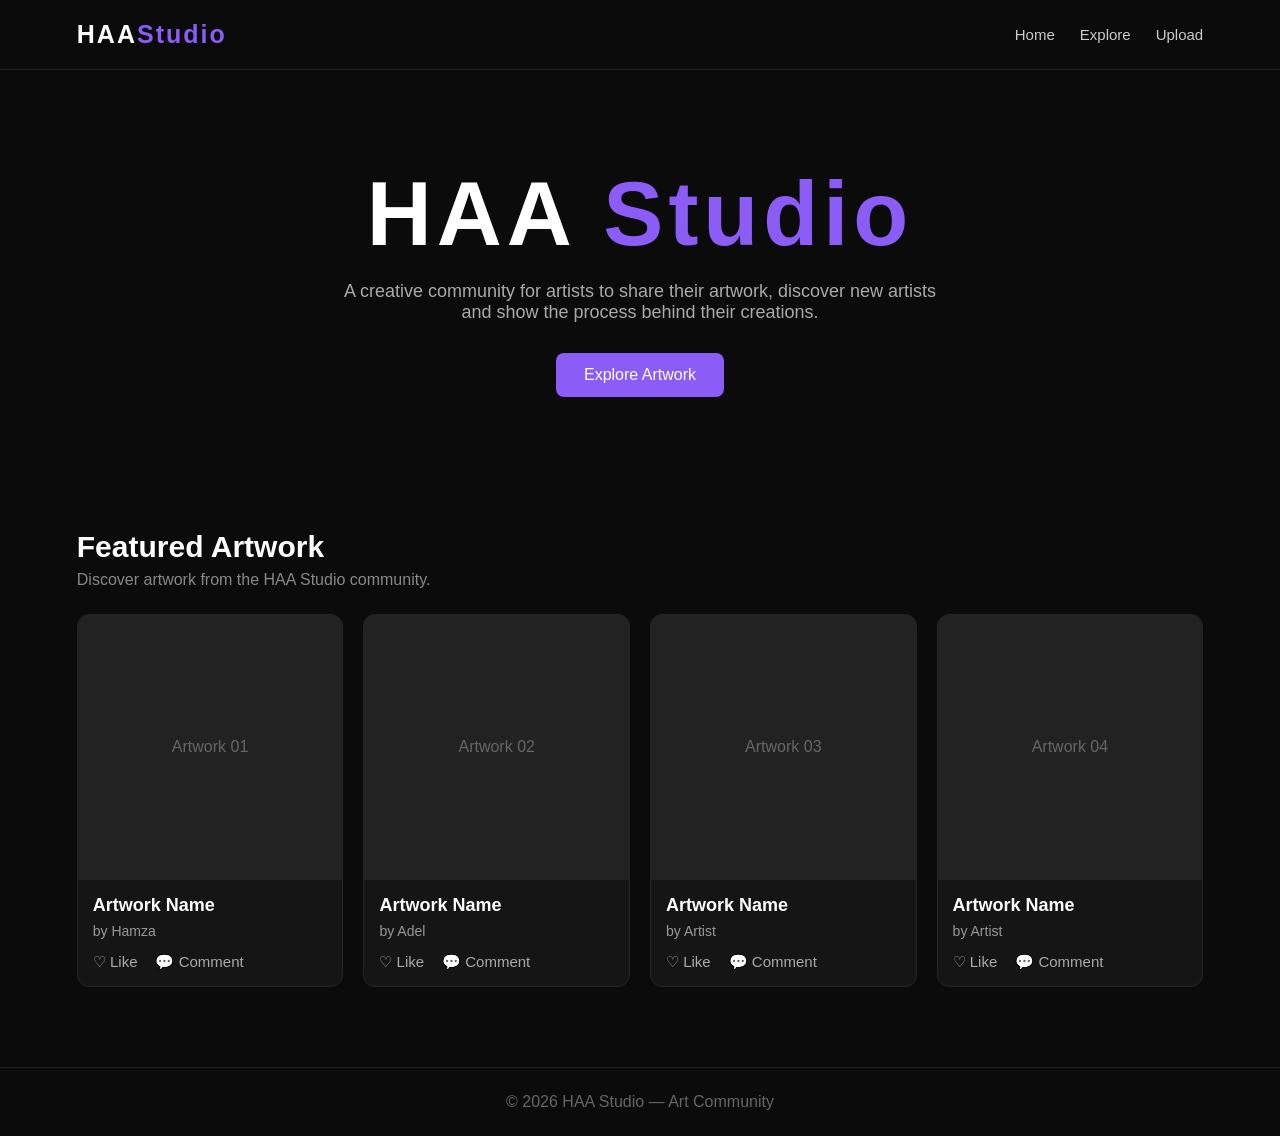
<file: index.html>
<!DOCTYPE html>
<html lang="en">
<head>
    <meta charset="UTF-8">
    <meta name="viewport" content="width=device-width, initial-scale=1.0">

    <title>HAA Studio</title>

    <style>
        * {
            box-sizing: border-box;
            margin: 0;
            padding: 0;
        }

        body {
            font-family: Arial, sans-serif;
            background: #0b0b0b;
            color: white;
        }

        /* Header */
        header {
            width: 100%;
            padding: 20px 6%;
            display: flex;
            justify-content: space-between;
            align-items: center;
            border-bottom: 1px solid #222;
            background: #0b0b0b;
        }

        .logo {
            font-size: 25px;
            font-weight: bold;
            letter-spacing: 2px;
        }

        .logo span {
            color: #8b5cf6;
        }

        nav {
            display: flex;
            gap: 25px;
        }

        nav a {
            color: #ccc;
            text-decoration: none;
            font-size: 15px;
        }

        nav a:hover {
            color: white;
        }

        /* Hero */
        .hero {
            min-height: 420px;
            display: flex;
            flex-direction: column;
            justify-content: center;
            align-items: center;
            text-align: center;
            padding: 50px 20px;
        }

        .hero h1 {
            font-size: clamp(45px, 9vw, 90px);
            letter-spacing: 5px;
        }

        .hero h1 span {
            color: #8b5cf6;
        }

        .hero p {
            margin-top: 15px;
            color: #aaa;
            font-size: 18px;
            max-width: 600px;
        }

        .hero button {
            margin-top: 30px;
            padding: 13px 28px;
            border: none;
            border-radius: 8px;
            background: #8b5cf6;
            color: white;
            font-size: 16px;
            cursor: pointer;
        }

        .hero button:hover {
            background: #7445d0;
        }

        /* Gallery */
        .gallery-section {
            padding: 40px 6% 80px;
        }

        .section-title {
            margin-bottom: 25px;
        }

        .section-title h2 {
            font-size: 30px;
        }

        .section-title p {
            color: #888;
            margin-top: 7px;
        }

        .gallery {
            display: grid;
            grid-template-columns: repeat(auto-fit, minmax(220px, 1fr));
            gap: 20px;
        }

        .art-card {
            background: #151515;
            border: 1px solid #242424;
            border-radius: 12px;
            overflow: hidden;
            transition: 0.3s;
        }

        .art-card:hover {
            transform: translateY(-5px);
            border-color: #8b5cf6;
        }

        .art-image {
            width: 100%;
            aspect-ratio: 1 / 1;
            background: #222;
            display: flex;
            justify-content: center;
            align-items: center;
            color: #666;
        }

        .art-info {
            padding: 15px;
        }

        .art-info h3 {
            font-size: 18px;
            margin-bottom: 7px;
        }

        .artist {
            color: #999;
            font-size: 14px;
        }

        .actions {
            display: flex;
            gap: 18px;
            margin-top: 14px;
        }

        .actions button {
            background: none;
            border: none;
            color: #aaa;
            cursor: pointer;
            font-size: 15px;
        }

        .actions button:hover {
            color: white;
        }

        /* Footer */
        footer {
            border-top: 1px solid #222;
            padding: 25px;
            text-align: center;
            color: #666;
        }

        /* Mobile */
        @media (max-width: 600px) {

            header {
                padding: 17px 20px;
            }

            nav {
                gap: 12px;
            }

            nav a {
                font-size: 13px;
            }

            .hero {
                min-height: 350px;
            }

            .gallery-section {
                padding-left: 20px;
                padding-right: 20px;
            }
        }
    </style>
</head>

<body>

    <!-- Header -->
    <header>

        <div class="logo">
            HAA<span>Studio</span>
        </div>

        <nav>
            <a href="#">Home</a>
            <a href="#explore">Explore</a>
            <a href="#">Upload</a>
        </nav>

    </header>


    <!-- Hero -->
    <section class="hero">

        <h1>
            HAA <span>Studio</span>
        </h1>

        <p>
            A creative community for artists to share their artwork,
            discover new artists and show the process behind their creations.
        </p>

        <button onclick="goToExplore()">
            Explore Artwork
        </button>

    </section>


    <!-- Gallery -->
    <section class="gallery-section" id="explore">

        <div class="section-title">
            <h2>Featured Artwork</h2>
            <p>Discover artwork from the HAA Studio community.</p>
        </div>


        <div class="gallery">

            <!-- Artwork 1 -->
            <div class="art-card">

                <div class="art-image">
                    Artwork 01
                </div>

                <div class="art-info">

                    <h3>Artwork Name</h3>

                    <div class="artist">
                        by Hamza
                    </div>

                    <div class="actions">
                        <button onclick="likeArtwork(this)">
                            ♡ Like
                        </button>

                        <button>
                            💬 Comment
                        </button>
                    </div>

                </div>

            </div>


            <!-- Artwork 2 -->
            <div class="art-card">

                <div class="art-image">
                    Artwork 02
                </div>

                <div class="art-info">

                    <h3>Artwork Name</h3>

                    <div class="artist">
                        by Adel
                    </div>

                    <div class="actions">
                        <button onclick="likeArtwork(this)">
                            ♡ Like
                        </button>

                        <button>
                            💬 Comment
                        </button>
                    </div>

                </div>

            </div>


            <!-- Artwork 3 -->
            <div class="art-card">

                <div class="art-image">
                    Artwork 03
                </div>

                <div class="art-info">

                    <h3>Artwork Name</h3>

                    <div class="artist">
                        by Artist
                    </div>

                    <div class="actions">
                        <button onclick="likeArtwork(this)">
                            ♡ Like
                        </button>

                        <button>
                            💬 Comment
                        </button>
                    </div>

                </div>

            </div>


            <!-- Artwork 4 -->
            <div class="art-card">

                <div class="art-image">
                    Artwork 04
                </div>

                <div class="art-info">

                    <h3>Artwork Name</h3>

                    <div class="artist">
                        by Artist
                    </div>

                    <div class="actions">
                        <button onclick="likeArtwork(this)">
                            ♡ Like
                        </button>

                        <button>
                            💬 Comment
                        </button>
                    </div>

                </div>

            </div>

        </div>

    </section>


    <!-- Footer -->
    <footer>
        © 2026 HAA Studio — Art Community
    </footer>


    <script>

        function goToExplore() {
            document.getElementById("explore").scrollIntoView({
                behavior: "smooth"
            });
        }

        function likeArtwork(button) {

            if (button.innerText.includes("♡")) {
                button.innerText = "♥ Liked";
            } else {
                button.innerText = "♡ Like";
            }

        }

    </script>

</body>
      </html>
</file>
